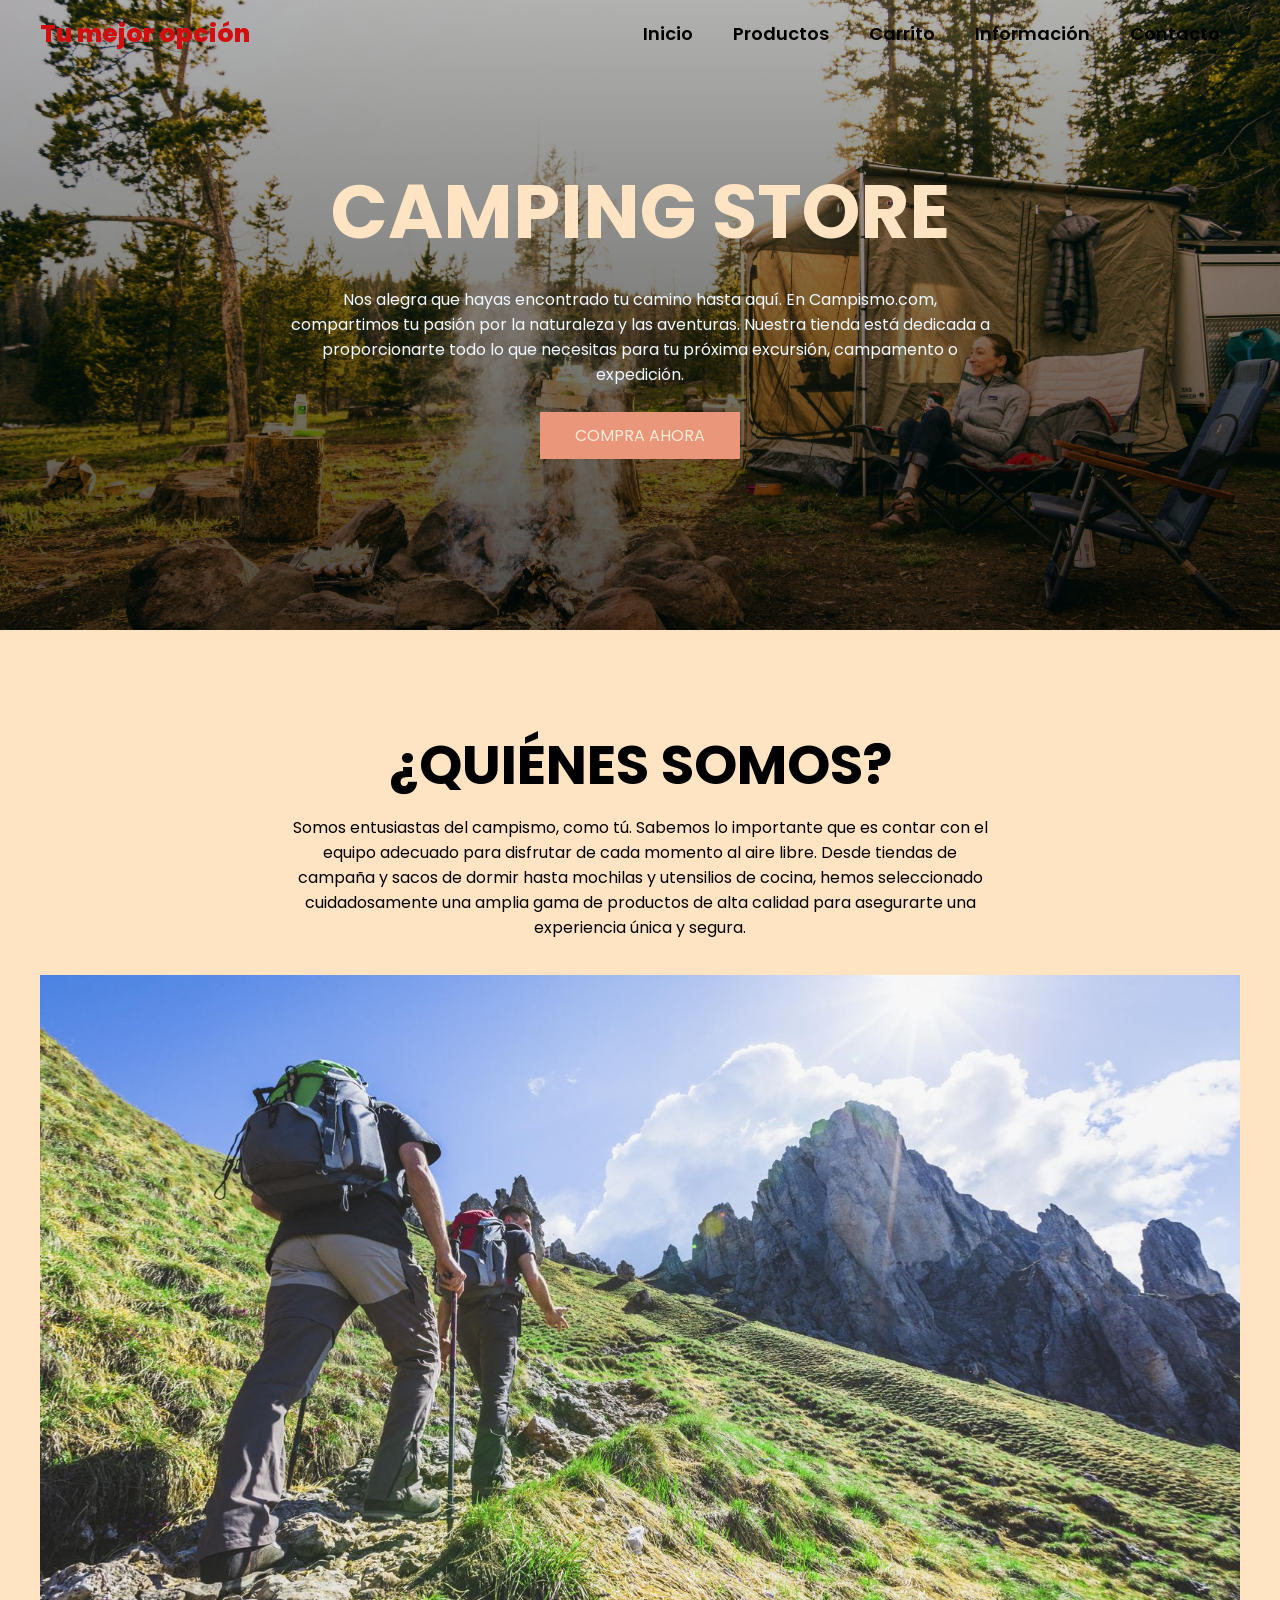
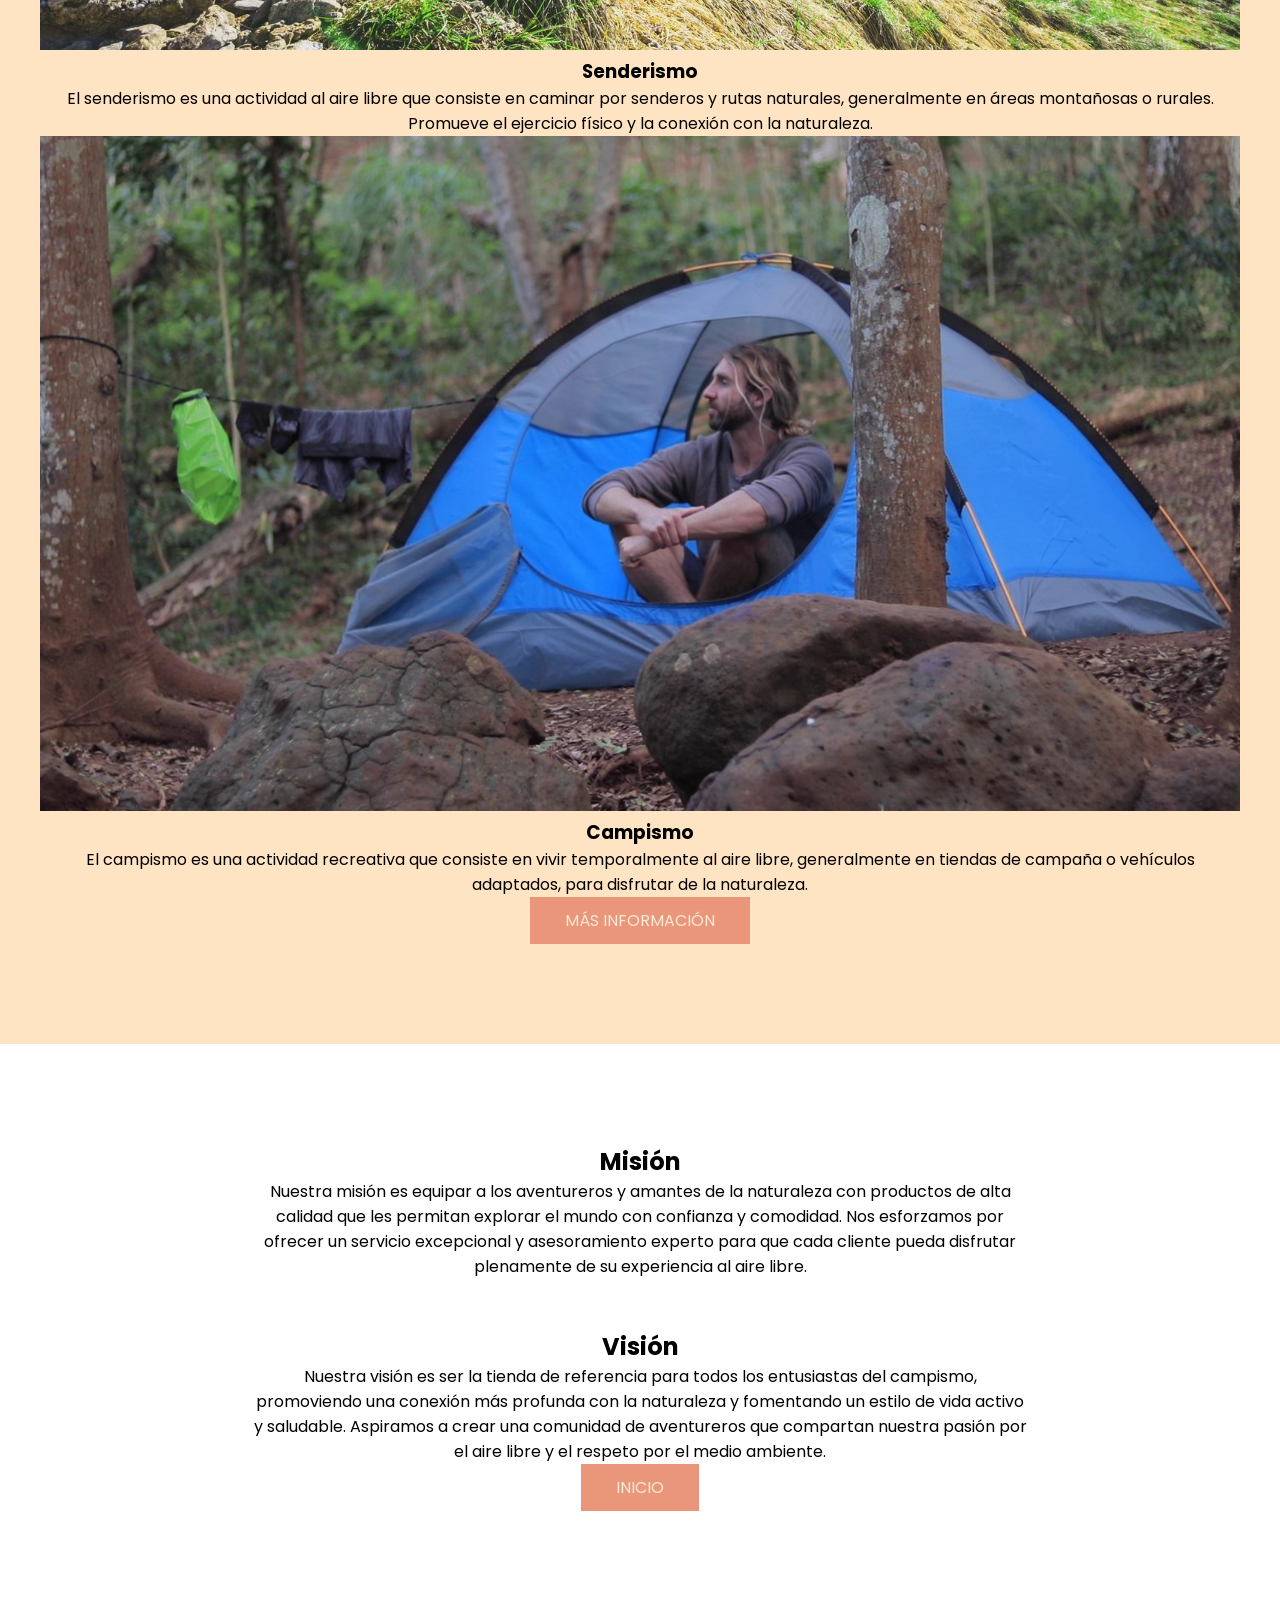
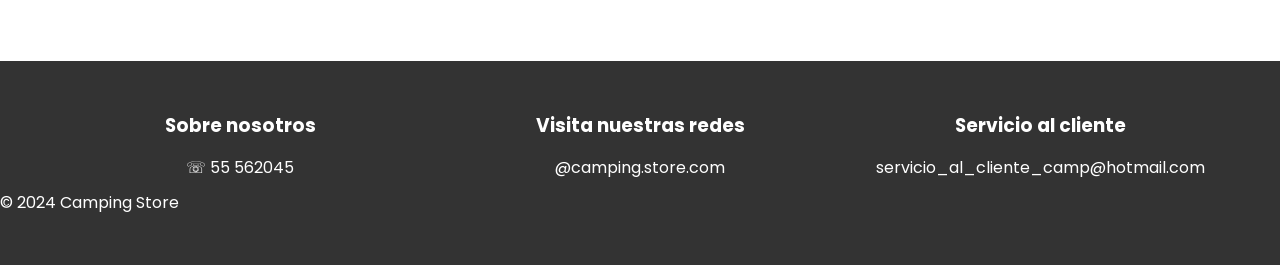
<file: dos-main/project2/index.html>
<!DOCTYPE html>
<html lang="es">
<head>
    <!-- Metaetiquetas para el conjunto de caracteres y la configuración de la vista -->
    <meta charset="UTF-8">
    <meta name="viewport" content="width=device-width, initial-scale=1.0">
    <!-- Título de la página -->
    <title>Camping Store</title>
    <!-- Enlace al archivo de estilos CSS -->
    <link rel="stylesheet" href="style.css">
</head>
<body>
    <!-- Inclusión del archivo de cabecera mediante PHP -->
    <?php include 'header.html'; ?>

    <!-- Encabezado principal con fondo y contenido -->
    <header class="header">
        <!-- Menú de navegación dentro de un contenedor -->
        <div class="menu container">
            <!-- Logotipo del sitio -->
            <a href="#" class="logo">Tu mejor opción</a>
            <!-- Checkbox para el menú de hamburguesa en dispositivos móviles -->
            <input type="checkbox" id="menu">
            <!-- Etiqueta para el menú de hamburguesa -->
            <label for="menu">
                <img src="img/menu.png" class="menu-icono" alt="Menú">
            </label>
            <!-- Navegación principal -->
            <nav class="navbar">
                <ul>
                    <li><a href="index.html">Inicio</a></li>
                    <li><a href="products.html">Productos</a></li>
                    <li><a href="cart.html">Carrito</a></li>
                    <li><a href="#informacion">Información</a></li>
                    <li><a href="#contacto">Contacto</a></li>
                </ul>
            </nav>
        </div>
        <!-- Contenido del encabezado con título y párrafo -->
        <div class="header-content container">
            <h1>Camping Store</h1>
            <p>Nos alegra que hayas encontrado tu camino hasta aquí. En Campismo.com, compartimos tu pasión por la naturaleza y las aventuras.
                Nuestra tienda está dedicada a proporcionarte todo lo que necesitas para tu próxima excursión, campamento o expedición.</p>
            <!-- Botón de llamada a la acción -->
            <a href="products.html" class="btn-1">compra ahora</a>
        </div>
    </header>

    <!-- Sección sobre el campamento -->
    <section class="Campamento">
        <div class="camp-content container">
            <h2 id="informacion">¿Quiénes somos?</h2>
            <p class="txt-p">Somos entusiastas del campismo, como tú. Sabemos lo importante que es contar con el equipo adecuado para disfrutar de cada momento al aire libre. Desde tiendas de campaña y sacos de dormir hasta mochilas y utensilios de cocina,
                hemos seleccionado cuidadosamente una amplia gama de productos de alta calidad para asegurarte una experiencia única y segura.</p>
            <!-- Grupo de actividades relacionadas con el campamento -->
            <div class="Actividades-group">
                <div class="Actividades-1">
                    <img src="img/Senderismo.jpg" alt="Senderismo" class="responsive-image">
                    <h3>Senderismo</h3>
                    <p>El senderismo es una actividad al aire libre que consiste en caminar por senderos y rutas naturales,
                        generalmente en áreas montañosas o rurales. Promueve el ejercicio físico y la conexión con la naturaleza.</p>
                </div>
                <div class="Productos-1">
                    <img src="img/campismo.jpg" alt="Campismo" class="responsive-image">
                    <h3>Campismo</h3>
                    <p>El campismo es una actividad recreativa que consiste en vivir temporalmente al aire libre,
                        generalmente en tiendas de campaña o vehículos adaptados, para disfrutar de la naturaleza.</p>
                </div>
            </div>
            <!-- Enlace para más información -->
            <a href="https://www.hobbyaficion.com/hobby/campismo/" class="btn-1">Más información</a>
        </div>
    </section>

    <!-- Sección general con misión y visión -->
    <section class="general">
        <div class="general-1">
            <h2>Misión</h2>
            <p>Nuestra misión es equipar a los aventureros y amantes de la naturaleza con productos de alta calidad que les permitan explorar el mundo con confianza y comodidad.
                Nos esforzamos por ofrecer un servicio excepcional y asesoramiento experto para que cada cliente pueda disfrutar plenamente de su experiencia al aire libre.</p>
        </div>
        <div class="general-1">
            <h2>Visión</h2>
            <p>Nuestra visión es ser la tienda de referencia para todos los entusiastas del campismo, promoviendo una conexión más profunda con la naturaleza y fomentando un estilo de vida activo y saludable.
                Aspiramos a crear una comunidad de aventureros que compartan nuestra pasión por el aire libre y el respeto por el medio ambiente.</p>
            <!-- Botón de llamada a la acción para volver al inicio -->
            <a href="#" class="btn-1">Inicio</a>
        </div>
    </section>

    <!-- Pie de página con información de contacto y redes sociales -->
    <!-- el footer lo modifique  -->
    <footer class="footer">
        <div class="footer-content container">
            <div class="link">
                <h3>Sobre nosotros</h3>
                <ul>
                    <li><a href="#">☏ 55 562045</a></li>
                </ul>
            </div>
            <div class="link">
                <h3 id="contacto">Visita nuestras redes</h3>
                <ul>
                    <li><a href="https://www.instagram.com/">@camping.store.com</a></li>
                </ul>
            </div>
            <div class="link">
                <h3>Servicio al cliente</h3>
                <ul>
                    <li><a href="https://www.google.com/intl/es-419/gmail/about/">servicio_al_cliente_camp@hotmail.com</a></li>
                </ul>
            </div>
        </div>
        <!-- Derechos de autor -->
        <p>&copy; 2024 Camping Store</p>
    </footer>

    <!-- Inclusión del archivo JavaScript -->
    <script src="scripts.js"></script>
</body>
</html>
</file>
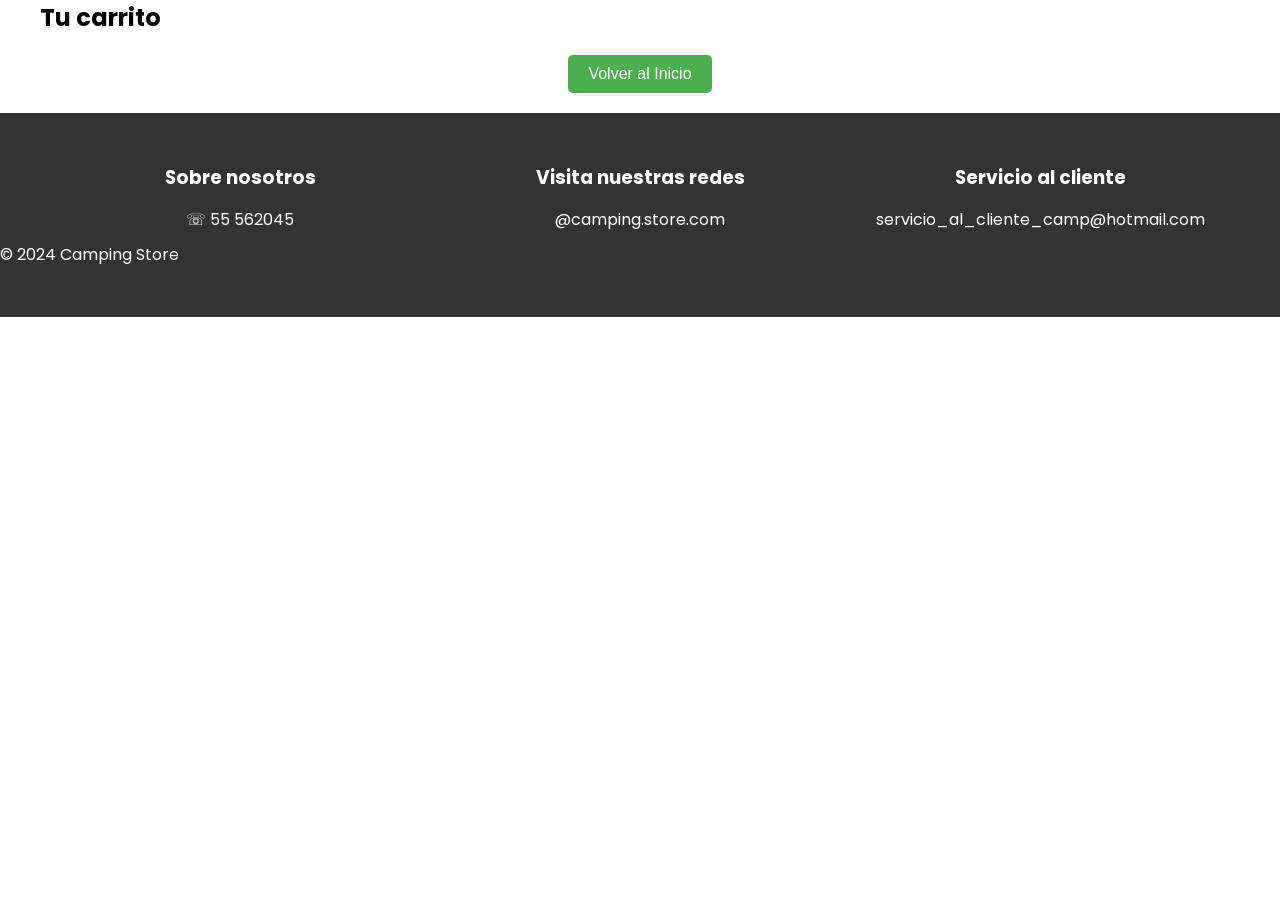
<file: dos-main/project2/cart.html>
<!DOCTYPE html>
<html lang="es">
<head>
    <meta charset="UTF-8"> <!-- Define el conjunto de caracteres -->
    <meta name="viewport" content="width=device-width, initial-scale=1.0"> <!-- Configuración de la ventana gráfica -->
    <title>Camping Store - Cart</title> <!-- Título de la página -->
    <link rel="stylesheet" href="style.css"> <!-- Enlace a la hoja de estilo CSS -->
</head>
<body>
    <?php include 'header.html'; ?> <!-- Inclusión del encabezado de la página -->

    <!-- Contenido principal de la página -->
    <main class="Cart">
        <div class="Cart-content container">
            <h2 id="carrito">Tu carrito</h2> <!-- Título de la sección de carrito -->
            <div id="cart-list">
                <!-- Aquí se cargarán dinámicamente los elementos del carrito -->
            </div>
        </div>
        <!-- Botón para volver al inicio -->
        <button onclick="window.location.href='index.html'" class="btn-back-to-home">Volver al Inicio</button>
    </main>

    <!-- Pie de página -->
    <footer class="footer">
        <div class="footer-content container"> 
            <!-- Sección "Sobre nosotros" -->
            <div class="link">
                <h3>Sobre nosotros</h3>
                <ul>
                    <li><a href="#"> ☏ 55 562045 </a></li>
                </ul>
            </div>
            <!-- Sección "Visita nuestras redes" -->
            <div class="link">
                <h3 id="contacto">Visita nuestras redes</h3>
                <ul>
                    <li><a href="https://www.instagram.com/"> @camping.store.com </a></li>
                </ul>
            </div>
            <!-- Sección "Servicio al cliente" -->
            <div class="link">
                <h3>Servicio al cliente</h3>
                <ul>
                    <li><a href="https://www.google.com/intl/es-419/gmail/about/">servicio_al_cliente_camp@hotmail.com</a></li>
                </ul>
            </div>
        </div>
        <!-- Derechos de autor -->
        <p>&copy; 2024 Camping Store </p>
    </footer>
    
    <!-- Script JavaScript -->
    <script src="scripts.js"></script>
</body>
</html>
</file>
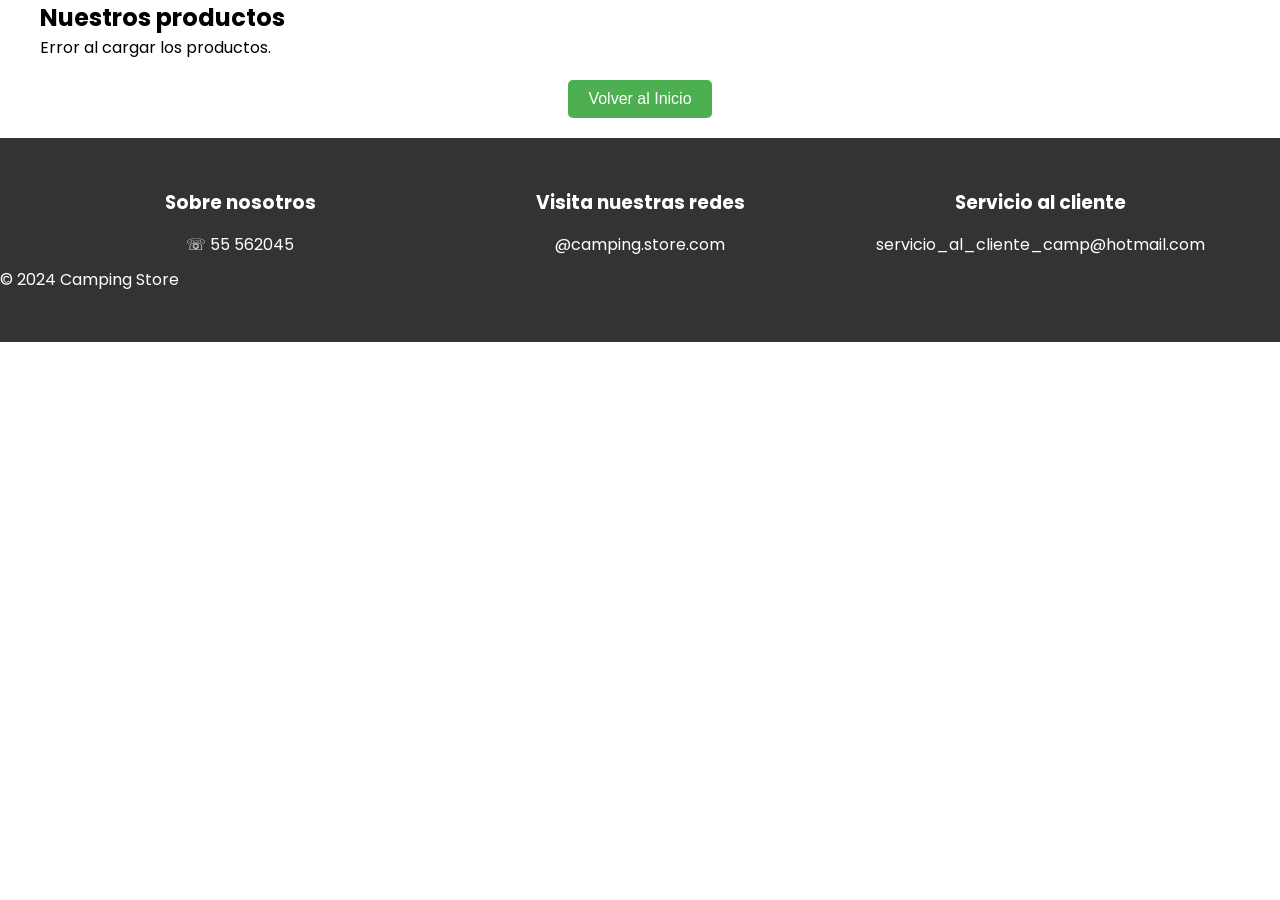
<file: dos-main/project2/products.html>
<!DOCTYPE html>
<html lang="es">
<head>
    <!-- Metaetiquetas para el conjunto de caracteres y la configuración de la vista -->
    <meta charset="UTF-8">
    <meta name="viewport" content="width=device-width, initial-scale=1.0">
    <!-- Título de la página -->
    <title>Camping Store - Products</title>
    <!-- Enlace al archivo de estilos CSS -->
    <link rel="stylesheet" href="style.css">
</head>
<body>
    <!-- Contenedor del encabezado, incluyendo el encabezado mediante PHP -->
    <div class="header-container">
        <?php include 'header.html'; ?>
    </div>
    <!-- Contenido principal de la página -->
    <main class="Productos">
        <div class="Productos-content container">
            <h2 id="productos">Nuestros productos</h2>
            <!-- Contenedor para la lista de productos que se cargarán dinámicamente -->
            <div class="productos-group" id="product-list">
                <!-- Los productos se cargarán aquí dinámicamente -->
            </div>
        </div>
        <!-- Botón para volver al inicio -->
        <button onclick="window.location.href='index.html'" class="btn-back-to-home">Volver al Inicio</button>
    </main>
    <!-- Pie de página -->
    <footer class="footer">
        <div class="footer-content container"> 
            <!-- Sección "Sobre nosotros" -->
            <div class="link">
                <h3>Sobre nosotros</h3>
                <ul>
                    <li><a href="#"> ☏ 55 562045 </a></li>
                </ul>
            </div>
            <!-- Sección "Visita nuestras redes" -->
            <div class="link">
                <h3 id="contacto">Visita nuestras redes</h3>
                <ul>
                    <li><a href="https://www.instagram.com/"> @camping.store.com </a></li>
                </ul>
            </div>
            <!-- Sección "Servicio al cliente" -->
            <div class="link">
                <h3>Servicio al cliente</h3>
                <ul>
                    <li><a href="https://www.google.com/intl/es-419/gmail/about/">servicio_al_cliente_camp@hotmail.com</a></li>
                </ul>
            </div>
        </div>
        <!-- Derechos de autor -->
        <p>&copy; 2024 Camping Store </p>
    </footer>
    <!-- Inclusión del archivo JavaScript -->
    <script src="scripts.js"></script>
</body>
</html>
</file>
<file: dos-main/project2/style.css>
/* Importación de la fuente 'Poppins' desde Google Fonts */
@import url('https://fonts.googleapis.com/css2?family=Poppins:wght@400;600;800&display=swap');

/* Reglas globales para eliminar márgenes, rellenos, aplicar box-sizing y remover estilos de enlaces y listas */
* {
    margin: 0;
    padding: 0;
    box-sizing: border-box;
    text-decoration: none;
    list-style: none;
}

/* Establece la fuente predeterminada del documento */
body {
    font-family: 'Poppins', sans-serif;
}

/* Define el contenedor principal con un ancho máximo y centrado horizontalmente */
.container {
    max-width: 1200px;
    margin: 0 auto;
}

/* Estilos para el encabezado con una imagen de fondo, gradiente y centramiento de contenido */
.header {
    background-image: linear-gradient(rgba(0, 0, 0, 0.3), rgba(0, 0, 0, 0.7)), url(img/campamento.jpg);
    background-position: center;
    background-repeat: no-repeat;
    background-size: cover;
    min-height: 70vh;
    display: flex;
    align-items: center;
}

/* Configuración del menú de navegación con posicionamiento y centramiento */
.menu {
    position: absolute;
    top: 0;
    left: 0;
    right: 0;
    display: flex;
    align-items: center;
    justify-content: space-between;
}

/* Estilo del logotipo del sitio */
.logo {
    color: rgb(211, 14, 14);
    font-size: 25px;
    font-weight: 800;
}

/* Configuración de los elementos de la lista de navegación */
.menu .navbar ul li {
    position: relative;
    float: left;
}

/* Estilo para los enlaces del menú en estado hover */
.menu .navbar ul li a:hover {
    display: flex;
}

/* Estilo para los enlaces del menú */
.menu .navbar ul li a {
    font-size: 18px;
    padding: 20px;
    color: rgb(2, 1, 0);
    display: block;
    font-weight: 600;
}

/* Esconde el menú de hamburguesa inicialmente */
#menu {
    display: none;
}

/* Estilo del icono del menú */
.menu-icono {
    width: 25px;
}

/* Configuración del cursor del menú y visibilidad */
.menu label {
    cursor: pointer;
    display: none;
}

/* Estilos del contenido del encabezado, centrado y estilos de textos */
.header-content {
    text-align: center;
}

.header-content h1 {
    font-size: 75px;
    line-height: 80px;
    color: bisque;
    text-transform: uppercase;
    margin-bottom: 35px;
}

.header-content p {
    font-size: 16px;
    color: aliceblue;
    padding: 0 250px;
    margin-bottom: 25px;
}

/* Estilos del botón principal en el encabezado */
.btn-1 {
    display: inline-block;
    padding: 11px 35px;
    background-color: darksalmon;
    color: antiquewhite;
    text-transform: uppercase;
}

.btn-1:hover {
    background-color: bisque;
}

/* Sección 'Campamento' con padding y color de fondo */
.Campamento {
    padding: 100px 0;
    background-color: bisque;
    position: relative;
}

/* Estilos del contenido del campamento con centrado y márgenes */
.camp-content {
    text-align: center;
}

.camp-content h2 {
    font-size: 55px;
    line-height: 70px;
    color: black;
    text-transform: uppercase;
    padding: 0 250px;
    margin-bottom: 15px;
}

.txt-p {
    font-size: 16px;
    color: black;
    padding: 0 250px;
    margin-bottom: 35px;
}

/* Configuración del grupo de productos con distribución flexible */
.productos-group {
    display: flex;
    flex-wrap: wrap;
    justify-content: space-between;
}

/* Estilos para cada ítem de producto con flexibilidad y centrado */
.producto-item {
    flex: 1 1 30%;
    margin-bottom: 30px;
    text-align: center;
}

.producto-item img {
    width: 100%;
    height: auto;
}

/* Sección general con padding */
.general {
    padding: 100px 0;
}

/* Estilo para el texto general con centrado y márgenes */
.general-1 {
    text-align: center;
    padding: 0 250px;
    margin-bottom: 50px;
}

/* Estilo del pie de página con color de fondo y padding */
.footer {
    background-color: #333;
    color: #fff;
    padding: 50px 0;
}

/* Configuración del contenido del pie de página con distribución flexible */
.footer-content {
    display: flex;
    justify-content: space-between;
}

/* Estilo para los enlaces del pie de página */
.footer .link {
    flex: 1;
    text-align: center;
}

.footer .link h3 {
    margin-bottom: 15px;
}

.footer .link ul {
    list-style: none;
    padding: 0;
}

.footer .link ul li {
    margin-bottom: 10px;
}

.footer .link ul li a {
    color: #fff;
    text-decoration: none;
}

.footer .link ul li a:hover {
    text-decoration: underline;
}

/* Estilo del botón para volver al inicio */
.btn-back-to-home {
    display: block;
    margin: 20px auto;
    padding: 10px 20px;
    font-size: 16px;
    background-color: #4CAF50;
    color: white;
    border: none;
    border-radius: 5px;
    cursor: pointer;
    text-align: center;
    text-decoration: none;
    transition: background-color 0.3s ease;
}

.btn-back-to-home:hover {
    background-color: #45a049;
}

/* Estilo para imágenes responsivas */
.responsive-image {
    max-width: 100%;
    height: auto;
}

/* Estilos responsivos para pantallas de hasta 991px de ancho */
@media(max-width: 991px) {
    .menu {
        padding: 30px;
    }
    .menu label {
        display: initial;
    }
    .menu .navbar {
        position: absolute;
        top: 100%;
        left: 0;
        right: 0;
        background-color: #333;
        display: none;
    }
    .menu .navbar ul li {
        width: 100%;
    }
    #menu:checked ~ .navbar {
        display: initial;
    }
    .header {
        min-height: 0vh;
    }
    .header-content {
        padding: 100px 30px;
    }
    .header-content p {
        padding: 0;
    }
    .Campamento {
        padding: 30px;
    }
    .camp-content h2 {
        padding: 30px;
    }
    .txt-p {
        padding: 0;
    }
    .Actividades-group {
        flex-direction: column;
        margin-bottom: 0;
    }
    .general {
        flex-direction: column;
    }
    .general-1 {
        width: 100%;
        padding: 30px;
        text-align: center;
    }
    .footer {
        padding: 30px;
    }
    .footer-content {
        flex-direction: column;
        text-align: center;
    }
}
</file>
